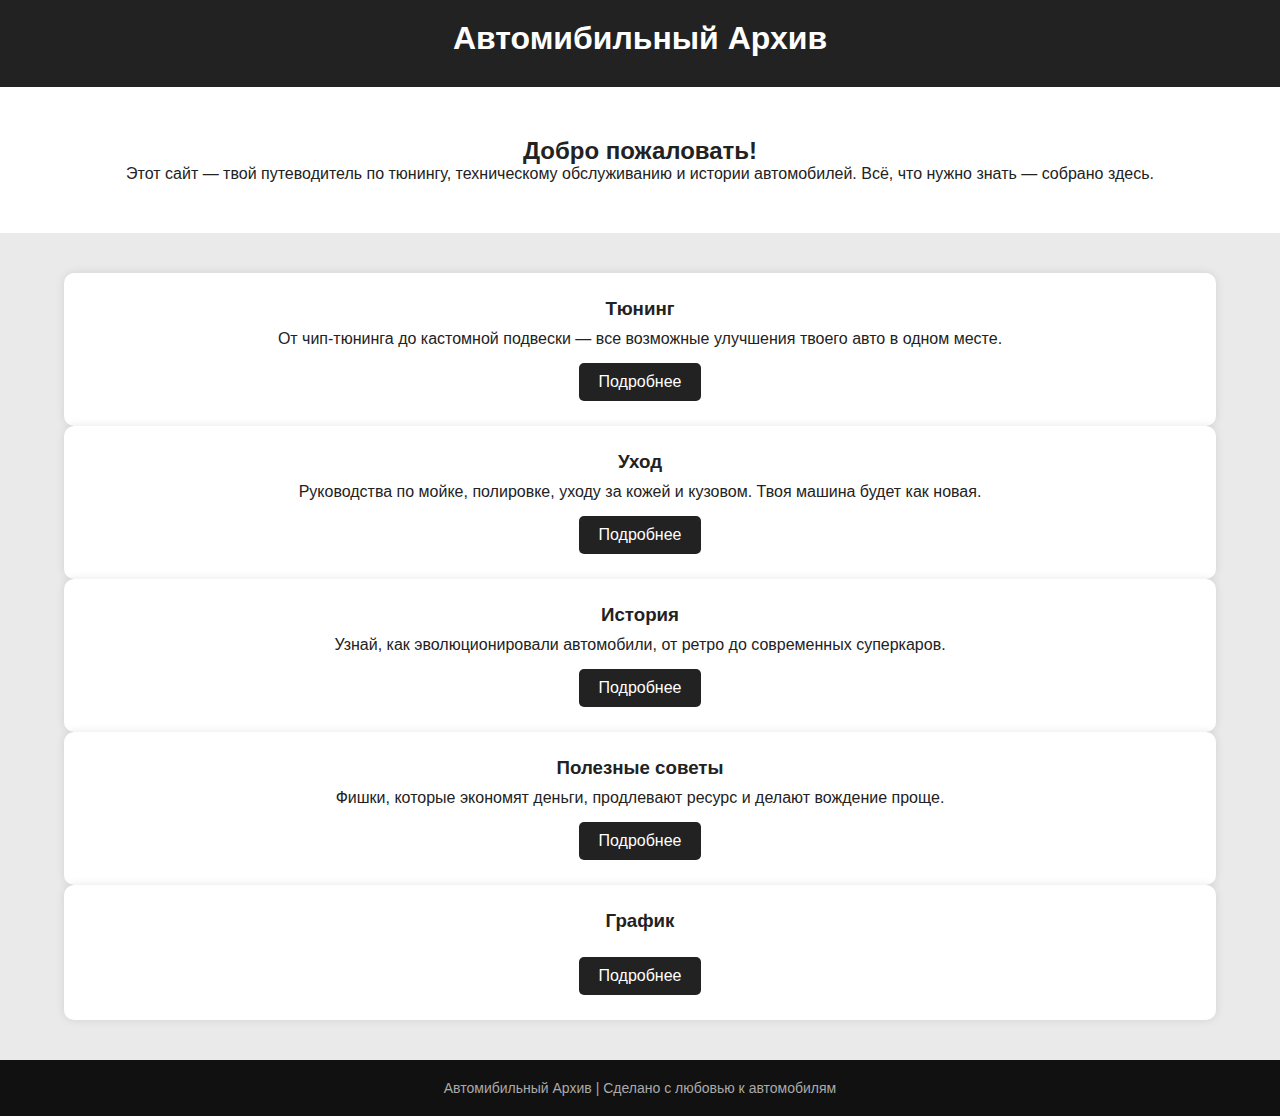
<file: index.html>
<!DOCTYPE html>
<html lang="ru">
<head>
  <meta charset="UTF-8">
  <meta name="viewport" content="width=device-width, initial-scale=1">
  <title>Автомибильный Архив</title>
  <link rel="stylesheet" href="index.CSS">
  <meta name="viewport" content="width=device-width, initial-scale=1.0">
</head>
<body>

<header class="main-header">
  <div class="container">
    <h1>Автомибильный Архив</h1>
  </div>
</header>

<section class="intro">
  <div class="container">
    <h2>Добро пожаловать!</h2>
    <p>Этот сайт — твой путеводитель по тюнингу, техническому обслуживанию и истории автомобилей. Всё, что нужно знать — собрано здесь.</p>
  </div>
</section>

<section class="features">
  <div class="container">

    <div class="feature-card">
      <h3>Тюнинг</h3>
      <p>От чип-тюнинга до кастомной подвески — все возможные улучшения твоего авто в одном месте.</p>
      <a href="tuning.html" class="btn">Подробнее</a>
    </div>

    <div class="feature-card">
      <h3>Уход</h3>
      <p>Руководства по мойке, полировке, уходу за кожей и кузовом. Твоя машина будет как новая.</p>
      <a href="care.html" class="btn">Подробнее</a>
    </div>

    <div class="feature-card">
      <h3>История</h3>
      <p>Узнай, как эволюционировали автомобили, от ретро до современных суперкаров.</p>
      <a href="repair.html" class="btn">Подробнее</a>
    </div>

    <div class="feature-card">
      <h3>Полезные советы</h3>
      <p>Фишки, которые экономят деньги, продлевают ресурс и делают вождение проще.</p>
      <a href="tips.html" class="btn">Подробнее</a>
    </div>
    <div class="feature-card">
      <h3>График</h3>
      <a href="graf.html" class="btn">Подробнее</a>
  </div>
</section>

<footer>
  <div class="container">
    <p>Автомибильный Архив | Сделано с любовью к автомобилям</p>
  </div>
</footer>

</body>
</html>
</file>
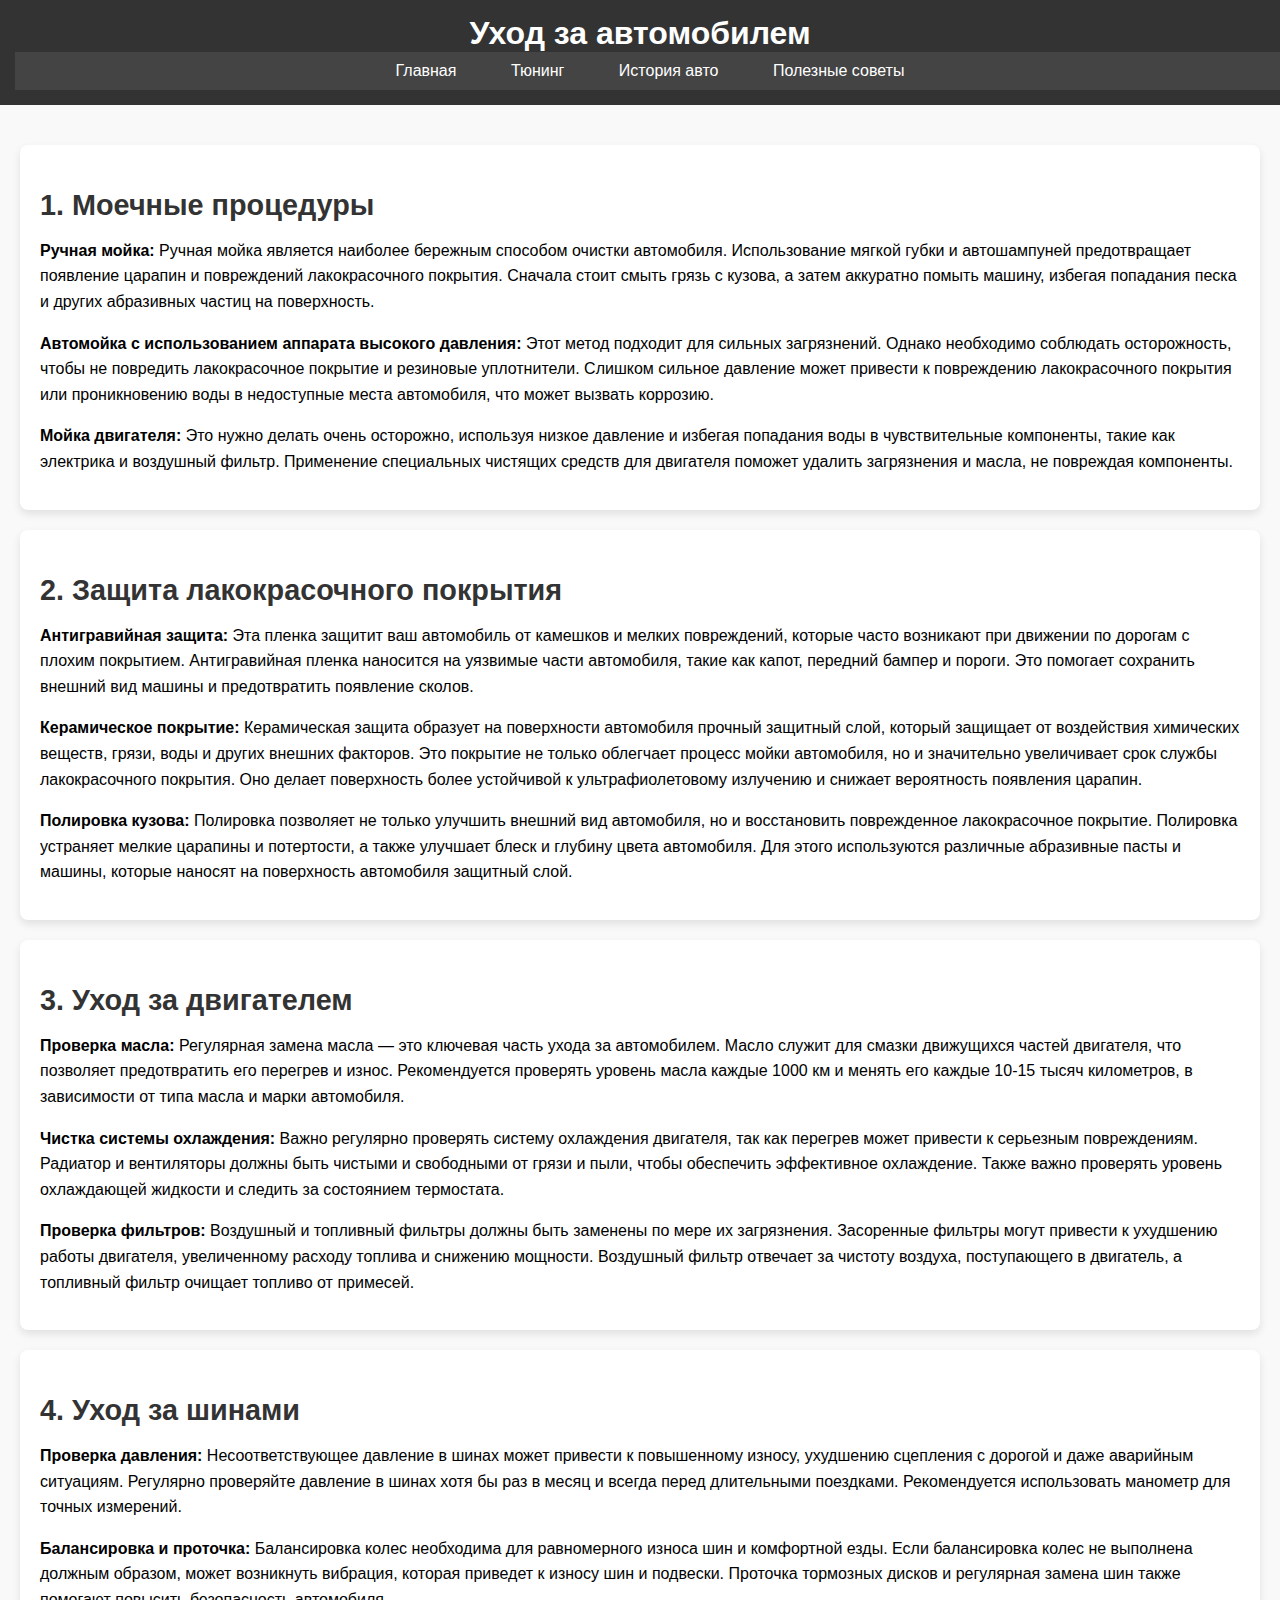
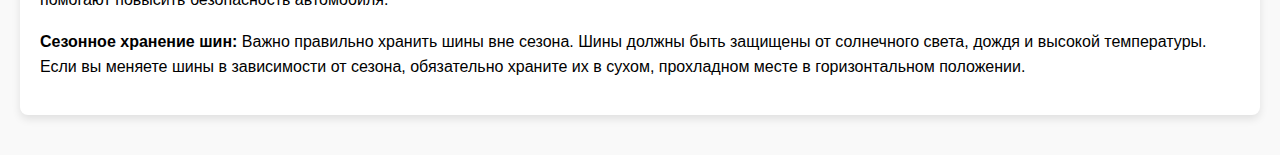
<file: care.html>
<!DOCTYPE html>
<html lang="ru">
<head>
  <meta charset="UTF-8">
  <meta name="viewport" content="width=device-width, initial-scale=1.0">
  <title>Уход за автомобилем</title>
  <link rel="stylesheet" href="care.CSS">
  <script defer src="care.js"></script>
</head>
<body>

<header>
  <h1>Уход за автомобилем</h1>
  <nav class="navbar">
    <a href="index.html">Главная</a>
    <a href="tuning.html">Тюнинг</a>
    <a href="repair.html">История авто</a>
    <a href="tips.html">Полезные советы</a>
  </nav>
</header>

<main>
  <section id="cleaning">
    <h2>1. Моечные процедуры</h2>
    <p><strong>Ручная мойка:</strong> Ручная мойка является наиболее бережным способом очистки автомобиля. Использование мягкой губки и автошампуней предотвращает появление царапин и повреждений лакокрасочного покрытия. Сначала стоит смыть грязь с кузова, а затем аккуратно помыть машину, избегая попадания песка и других абразивных частиц на поверхность.</p>
    <p><strong>Автомойка с использованием аппарата высокого давления:</strong> Этот метод подходит для сильных загрязнений. Однако необходимо соблюдать осторожность, чтобы не повредить лакокрасочное покрытие и резиновые уплотнители. Слишком сильное давление может привести к повреждению лакокрасочного покрытия или проникновению воды в недоступные места автомобиля, что может вызвать коррозию.</p>
    <p><strong>Мойка двигателя:</strong> Это нужно делать очень осторожно, используя низкое давление и избегая попадания воды в чувствительные компоненты, такие как электрика и воздушный фильтр. Применение специальных чистящих средств для двигателя поможет удалить загрязнения и масла, не повреждая компоненты.</p>
  </section>

  <section id="paint-protection">
    <h2>2. Защита лакокрасочного покрытия</h2>
    <p><strong>Антигравийная защита:</strong> Эта пленка защитит ваш автомобиль от камешков и мелких повреждений, которые часто возникают при движении по дорогам с плохим покрытием. Антигравийная пленка наносится на уязвимые части автомобиля, такие как капот, передний бампер и пороги. Это помогает сохранить внешний вид машины и предотвратить появление сколов.</p>
    <p><strong>Керамическое покрытие:</strong> Керамическая защита образует на поверхности автомобиля прочный защитный слой, который защищает от воздействия химических веществ, грязи, воды и других внешних факторов. Это покрытие не только облегчает процесс мойки автомобиля, но и значительно увеличивает срок службы лакокрасочного покрытия. Оно делает поверхность более устойчивой к ультрафиолетовому излучению и снижает вероятность появления царапин.</p>
    <p><strong>Полировка кузова:</strong> Полировка позволяет не только улучшить внешний вид автомобиля, но и восстановить поврежденное лакокрасочное покрытие. Полировка устраняет мелкие царапины и потертости, а также улучшает блеск и глубину цвета автомобиля. Для этого используются различные абразивные пасты и машины, которые наносят на поверхность автомобиля защитный слой.</p>
  </section>

  <section id="engine-care">
    <h2>3. Уход за двигателем</h2>
    <p><strong>Проверка масла:</strong> Регулярная замена масла — это ключевая часть ухода за автомобилем. Масло служит для смазки движущихся частей двигателя, что позволяет предотвратить его перегрев и износ. Рекомендуется проверять уровень масла каждые 1000 км и менять его каждые 10-15 тысяч километров, в зависимости от типа масла и марки автомобиля.</p>
    <p><strong>Чистка системы охлаждения:</strong> Важно регулярно проверять систему охлаждения двигателя, так как перегрев может привести к серьезным повреждениям. Радиатор и вентиляторы должны быть чистыми и свободными от грязи и пыли, чтобы обеспечить эффективное охлаждение. Также важно проверять уровень охлаждающей жидкости и следить за состоянием термостата.</p>
    <p><strong>Проверка фильтров:</strong> Воздушный и топливный фильтры должны быть заменены по мере их загрязнения. Засоренные фильтры могут привести к ухудшению работы двигателя, увеличенному расходу топлива и снижению мощности. Воздушный фильтр отвечает за чистоту воздуха, поступающего в двигатель, а топливный фильтр очищает топливо от примесей.</p>
  </section>

  <section id="tire-care">
    <h2>4. Уход за шинами</h2>
    <p><strong>Проверка давления:</strong> Несоответствующее давление в шинах может привести к повышенному износу, ухудшению сцепления с дорогой и даже аварийным ситуациям. Регулярно проверяйте давление в шинах хотя бы раз в месяц и всегда перед длительными поездками. Рекомендуется использовать манометр для точных измерений.</p>
    <p><strong>Балансировка и проточка:</strong> Балансировка колес необходима для равномерного износа шин и комфортной езды. Если балансировка колес не выполнена должным образом, может возникнуть вибрация, которая приведет к износу шин и подвески. Проточка тормозных дисков и регулярная замена шин также помогают повысить безопасность автомобиля.</p>
    <p><strong>Сезонное хранение шин:</strong> Важно правильно хранить шины вне сезона. Шины должны быть защищены от солнечного света, дождя и высокой температуры. Если вы меняете шины в зависимости от сезона, обязательно храните их в сухом, прохладном месте в горизонтальном положении.</p>
  </section>
</main>


</body>
</html>
</file>
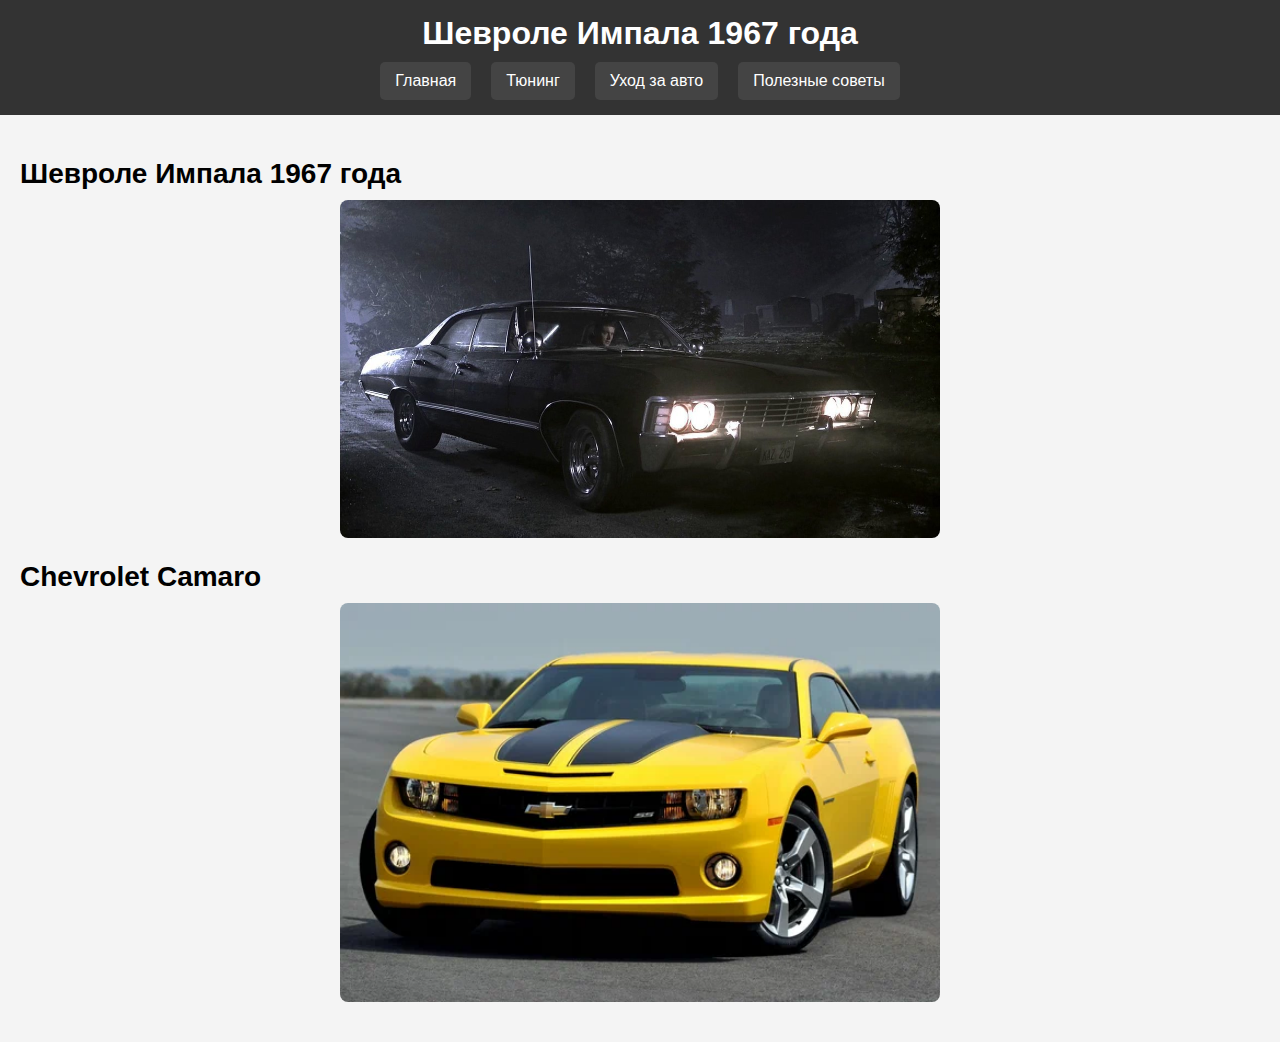
<file: repair.html>
<!DOCTYPE html>
<html lang="ru">
<head>
  <meta charset="UTF-8">
  <meta name="viewport" content="width=device-width, initial-scale=1.0">
  <title>История Авто</title>
  <link rel="stylesheet" href="repair.CSS">
  <script defer src="repair.js"></script>
</head>
<body>

<header>
  <h1>Шевроле Импала 1967 года</h1>
  <nav class="navbar">
    <a href="index.html">Главная</a>
    <a href="tuning.html">Тюнинг</a>
    <a href="care.html">Уход за авто</a>
    <a href="tips.html">Полезные советы</a>
  </nav>
</header>

<main>
  <section id="vehicle-history">
    <h2>Шевроле Импала 1967 года</h2>
    <img src="images/16.png" alt="Шевроле Импала 1967" class="vehicle-image" onclick="toggleVehicleInfo('impala')">
    <div id="impala-description" class="hidden">
      <section id="intro">
        <h2>Общие сведения</h2>
        <p>Шевроле Импала 1967 года выпуска была частью седьмого поколения автомобилей Impala, которое производилось с 1965 по 1970 год. Этот автомобиль был одним из самых популярных в своем классе и одним из самых продаваемых в Америке. В 1967 году Impala была обновлена, чтобы предоставить покупателям более современный, спортивный и роскошный автомобиль.</p>
      </section>

      <section id="design">
        <h2>Дизайн и особенности</h2>
        <p><strong>Дизайн кузова:</strong> Шевроле Импала 1967 года была оснащена длинным, элегантным кузовом с острыми, прямыми линиями, что стало важным дизайнерским решением для той эпохи. Импала этого года имела более агрессивную и спортивную внешность по сравнению с предыдущими моделями, с большими фарами и обновленной решеткой радиатора.</p>
        <ul>
          <li>Обновленный передний и задний бампер</li>
          <li>Стильные большие фары, придающие автомобилю более динамичный вид</li>
          <li>Обновленная решетка радиатора с более крупными горизонтальными элементами</li>
          <li>Прочные кузовные панели с изысканными линиями</li>
        </ul>
      </section>

      <section id="interior">
        <h2>Интерьер</h2>
        <p>Интерьер Шевроле Импала 1967 года также был обновлен, что делало его более комфортным и удобным для водителя и пассажиров. Кожа, ткань и другие материалы в отделке сидений были высокого качества, что обеспечивало максимальный комфорт. Также была установлена новая приборная панель с улучшенной эргономикой, а в качестве дополнительного оснащения предлагались современные системы аудио.</p>
      </section>

      <section id="specs">
        <h2>Технические характеристики</h2>
        <p>Шевроле Импала 1967 года предлагалась с несколькими вариантами двигателей:</p>
        <ul>
          <li>Стандартный 3.8-литровый V6 двигатель</li>
          <li>Более мощные V8 двигатели объемом 5.4 и 6.7 литра (от 250 до 385 л.с.)</li>
          <li>Трансмиссии: 3- и 4-ступенчатая механическая коробка передач, автоматическая коробка передач Powerglide</li>
        </ul>
      </section>

      <section id="cultural-impact">
        <h2>Популярность и культурное значение</h2>
        <p><strong>Шевроле Импала 1967 года в сериале «Сверхъестественное»:</strong> Эта модель автомобиля приобрела мировую известность благодаря сериалу «Сверхъестественное» (Supernatural). В сериале она стала культовой машиной, принадлежащей братьям Винчестерам. Импала использовалась как транспортное средство для борьбы с демонами, монстрами и различными сверхъестественными существами. Для персонажей сериала эта машина стала не только средством передвижения, но и символом их борьбы и жертвенности.</p>
        <p>Автомобиль стал не просто частью шоу, а его настоящей звездой. Импала стала символом для поклонников сериала, и многие фанаты начали коллекционировать модели этого автомобиля, а также воссоздавать его внешний вид, как в сериале.</p>
      </section>

      <section id="production">
        <h2>Производственные данные</h2>
        <p>В 1967 году было продано около 800,000 автомобилей Шевроле Импала, что сделало ее одним из самых продаваемых автомобилей в Америке. В этот период Impala была доступна в разных вариантах кузова, включая седан, купе и универсал.</p>
      </section>

      <section id="conclusion">
        <h2>Заключение</h2>
        <p>Шевроле Импала 1967 года остается иконой американского автопрома. С её мощными двигателями, отличным дизайном и комфортом она продолжает привлекать внимание коллекционеров и автолюбителей. Этот автомобиль стал символом своей эпохи и одним из самых знаковых представителей 60-х годов.</p>
      </section>
    </div>
  </section>

  <section id="vehicle-history">
    <h2>Chevrolet Camaro</h2>
    <img src="images/17.png" alt="Chevrolet Camaro" class="vehicle-image" onclick="toggleVehicleInfo('camaro')">
    <div id="camaro-description" class="hidden">
      <section id="intro">
        <h2>Общие сведения</h2>
        <p><strong>Chevrolet Camaro</strong> — это спортивный автомобиль, производимый компанией Chevrolet с 1967 года. Camaro был создан как конкурент популярного Ford Mustang. В разных поколениях Camaro сочетает агрессивный внешний вид и высокие характеристики, что сделало его одним из самых узнаваемых автомобилей в мире. Модель также известна своим использованием в различных фильмах и телевизионных шоу, включая франшизу "Трансформеры", где она была превращена в Бамблби.</p>
      </section>

      <section id="design">
        <h2>Дизайн и особенности</h2>
        <p><strong>Дизайн кузова:</strong> Camaro всегда привлекал внимание своим динамичным и агрессивным дизайном. С самого первого поколения автомобиль был оснащен спортивными чертами, такими как широкая решетка радиатора, мускулистые формы и аэродинамические линии, подчеркивающие его высокую производительность. В последних моделях сохраняются традиции, но дизайн был усовершенствован для еще большей привлекательности.</p>
        <ul>
          <li>Широкая и агрессивная решетка радиатора</li>
          <li>Спортивные линии кузова с акцентом на аэродинамику</li>
          <li>Мощные бамперы и светодиодные фары</li>
          <li>Улучшенные кузовные панели с современными элементами</li>
        </ul>
      </section>

      <section id="interior">
        <h2>Интерьер</h2>
        <p>Интерьер Camaro всегда был ориентирован на комфорт и удовольствие от вождения. В более поздних моделях используются премиальные материалы отделки, а также новейшие мультимедийные системы. Приборная панель и органы управления были усовершенствованы для более удобного доступа водителя к важнейшим функциям автомобиля.</p>
      </section>

      <section id="specs">
        <h2>Технические характеристики</h2>
        <p>Chevrolet Camaro предлагается с несколькими вариантами двигателей, которые обеспечивают отличную производительность:</p>
        <ul>
          <li>3.6-литровый V6 двигатель (275 л.с.) для базовых моделей</li>
          <li>6.2-литровый V8 двигатель (455 л.с.) для версии SS</li>
          <li>Supercharged 6.2-литровый V8 (650 л.с.) для модели ZL1</li>
          <li>Трансмиссии: 6-ступенчатая механическая коробка передач и 8-ступенчатая автоматическая трансмиссия</li>
        </ul>
      </section>

      <section id="cultural-impact">
        <h2>Популярность и культурное значение</h2>
        <p><strong>Chevrolet Camaro в кино:</strong> Camaro, особенно модели из фильма *Трансформеры*, приобрел культовый статус. В частности, модель 1967 года использовалась в фильме как автомобиль Бамблби, который является одним из главных персонажей франшизы. Этот автомобиль стал символом силы и верности, что сделало его любимым у поклонников фильмов и автолюбителей.</p>
        <p>Также Camaro часто появляется в других фильмах и телешоу, а благодаря своему статусу и мощным характеристикам, он стал одним из самых популярных автомобилей среди молодежной аудитории.</p>
      </section>

      <section id="production">
        <h2>Производственные данные</h2>
        <p>Выпуск первого Chevrolet Camaro начался в 1966 году, а продажи стартовали в 1967 году. С тех пор Camaro прошел через несколько поколений, каждая из которых привнесла что-то новое. В 2016 году был выпущен обновленный Camaro, который продолжил традиции бренда, предлагая сочетание мощности, дизайна и комфорта.</p>
      </section>

      <section id="conclusion">
        <h2>Заключение</h2>
        <p>Chevrolet Camaro является настоящей иконой среди спортивных автомобилей. С его агрессивным дизайном и впечатляющими техническими характеристиками, он продолжает вдохновлять автолюбителей по всему миру.</p>
      </section>
    </div>
  </section>
</main>

</body>
</html>
</file>
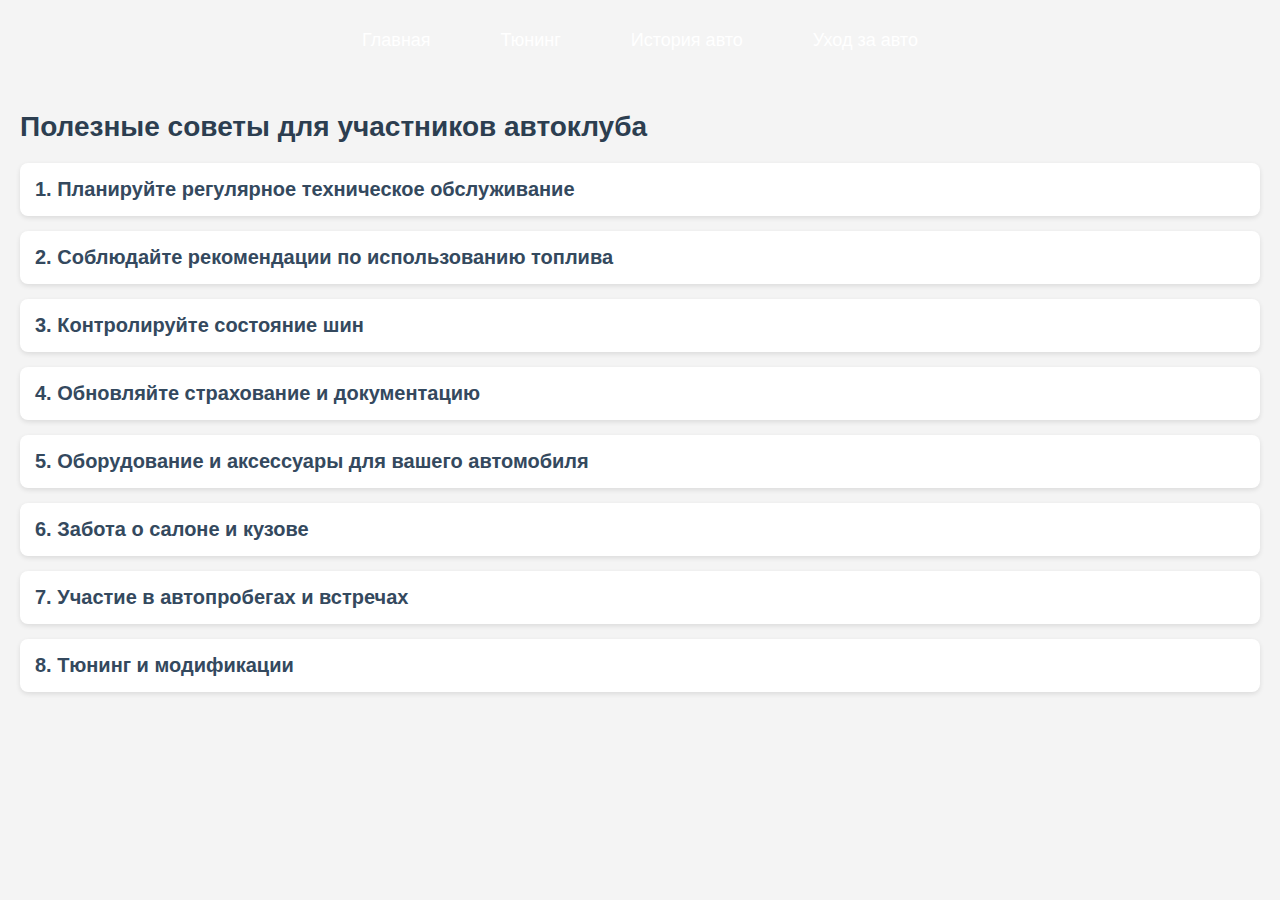
<file: tips.html>
<!DOCTYPE html>
<html lang="en">
<head>
    <meta charset="UTF-8">
    <meta name="viewport" content="width=device-width, initial-scale=1.0">
    <title>Полезные советы</title>
    <link rel="stylesheet" href="tips.css">
</head>
<body>
    <script defer src="tips.js"></script>
    <nav class="navbar">
        <a href="index.html">Главная</a>
        <a href="tuning.html">Тюнинг</a>
        <a href="repair.html">История авто</a>
        <a href="care.html">Уход за авто</a>
      </nav>
    <main>
        <section class="tips-section">
          <h2 class="section-title">Полезные советы для участников автоклуба</h2>
          <div class="tip" onclick="toggleDetail('tip1')">
            <h3 class="tip-title">1. Планируйте регулярное техническое обслуживание</h3>
            <p id="tip1" class="tip-detail">Регулярные осмотры и сервисное обслуживание автомобиля — ключ к долгому сроку службы. Проверка состояния двигателя, тормозной системы, подвески и других важных элементов обеспечит безопасность на дороге и предотвратит серьезные поломки.</p>
          </div>
          <div class="tip" onclick="toggleDetail('tip2')">
            <h3 class="tip-title">2. Соблюдайте рекомендации по использованию топлива</h3>
            <p id="tip2" class="tip-detail">Для каждого автомобиля существует свой тип и марка топлива, которая оптимальна для его работы. Использование некачественного топлива может привести к повреждениям двигателя, поэтому всегда обращайте внимание на марку топлива и его качество.</p>
          </div>
          <div class="tip" onclick="toggleDetail('tip3')">
            <h3 class="tip-title">3. Контролируйте состояние шин</h3>
            <p id="tip3" class="tip-detail">Шины — это единственный контакт автомобиля с дорогой. Регулярно проверяйте их давление и состояние. Это не только влияет на безопасность, но и помогает сэкономить на расходах топлива, так как правильно накачанные шины обеспечивают лучшую проходимость и меньший расход энергии.</p>
          </div>
          <div class="tip" onclick="toggleDetail('tip4')">
            <h3 class="tip-title">4. Обновляйте страхование и документацию</h3>
            <p id="tip4" class="tip-detail">Чтобы избежать неприятных ситуаций, всегда следите за актуальностью страховки и других важных документов. Периодическая проверка поможет вам избежать штрафов или проблем в случае аварии.</p>
          </div>
          <div class="tip" onclick="toggleDetail('tip5')">
            <h3 class="tip-title">5. Оборудование и аксессуары для вашего автомобиля</h3>
            <p id="tip5" class="tip-detail">Разнообразные аксессуары могут значительно повысить комфорт и безопасность. Например, качественная система освещения для ночных поездок, камера заднего вида, а также дополнительные устройства для улучшения управления и навигации могут стать полезными дополнениями для автомобиля.</p>
          </div>
          <div class="tip" onclick="toggleDetail('tip6')">
            <h3 class="tip-title">6. Забота о салоне и кузове</h3>
            <p id="tip6" class="tip-detail">Регулярная мойка, обработка кузова воском и чистка салона поможет сохранить автомобиль в отличном состоянии. Это также предотвратит повреждения от загрязнений и воздействия внешней среды, таких как соль на дорогах зимой или пыль летом.</p>
          </div>
          <div class="tip" onclick="toggleDetail('tip7')">
            <h3 class="tip-title">7. Участие в автопробегах и встречах</h3>
            <p id="tip7" class="tip-detail">Участие в мероприятиях автоклубов — это отличный способ завести новые знакомства, поделиться опытом и улучшить навыки вождения. Многие клубы организуют специальные выезды на трассы или в горы, где участники могут улучшить свои навыки и узнать что-то новое.</p>
          </div>
          <div class="tip" onclick="toggleDetail('tip8')">
            <h3 class="tip-title">8. Тюнинг и модификации</h3>
            <p id="tip8" class="tip-detail">Тюнинг — это не только способ улучшить внешний вид автомобиля, но и повысить его производительность. Однако важно помнить, что не все модификации могут быть безопасными, и стоит консультироваться с профессионалами, прежде чем проводить серьезные изменения в конструкции автомобиля.</p>
          </div>
        </section>
      </main>
</body>
</html>
</file>
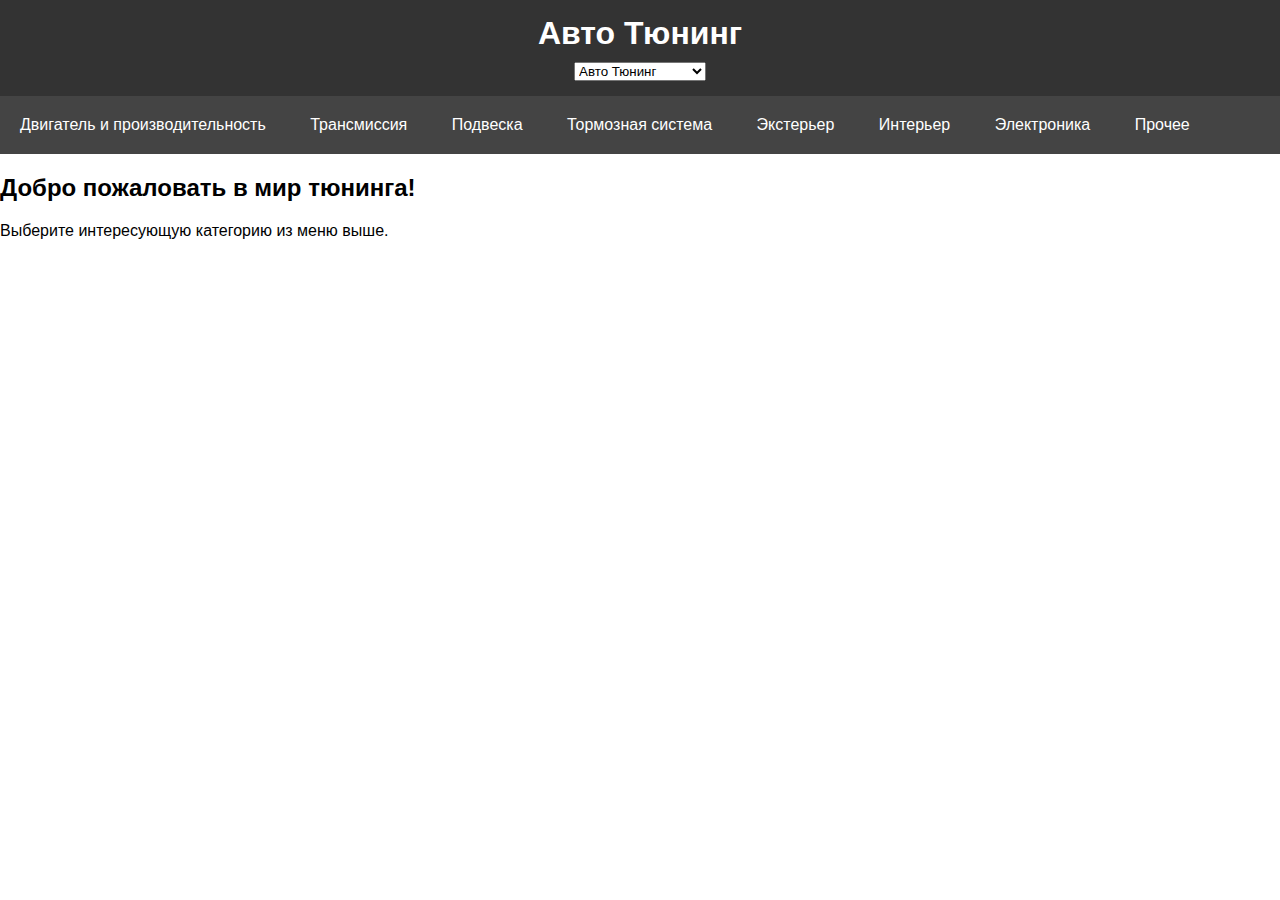
<file: tuning.html>
<!DOCTYPE html>
<html lang="ru">
<head>
  <meta charset="UTF-8">
  <meta name="viewport" content="width=device-width, initial-scale=1.0">
  <title>Авто Тюнинг</title>
  <link rel="stylesheet" href="tuning.css">
  <script defer src="tuning.js"></script>
</head>
<body>

<header>
  <h1>Авто Тюнинг</h1>
  <div class="page-select">
    <select id="pageSelect">
      <option value="tuning">Авто Тюнинг</option>
      <option value="index">Главная</option>
      <option value="repair">История Авто</option>
      <option value="care">Уход за авто</option>
      <option value="all">Полезные советы</option>
    </select>
  </div>
</header>

<nav>
  <div class="menu-item">Двигатель и производительность
    <div class="submenu">
      <ul>
        <li data-id="turbo">Турбонаддув / компрессор</li>
        <li data-id="intercooler">Интеркулер</li>
        <li data-id="chip">Чип-тюнинг (перепрошивка ЭБУ)</li>
      </ul>
    </div>
  </div>

  <div class="menu-item">Трансмиссия
    <div class="submenu">
      <ul>
        <li data-id="gear">Укороченная главная пара</li>
        <li data-id="clutch">Спортивное сцепление</li>
        <li data-id="lsd">Дифференциал повышенного трения (LSD)</li>
      </ul>
    </div>
  </div>

  <div class="menu-item">Подвеска
    <div class="submenu">
      <ul>
        <li data-id="shocks">Спортивные амортизаторы</li>
        <li data-id="springs">Заниженные или регулируемые пружины</li>
        <li data-id="airride">Пневмоподвеска</li>
      </ul>
    </div>
  </div>

  <div class="menu-item">Тормозная система
    <div class="submenu">
      <ul>
        <li data-id="brakes">Спортивные тормозные диски и колодки</li>
        <li data-id="calipers">Установка 4- или 6-поршневых суппортов</li>
        <li data-id="disks">Перфорированные или вентилируемые диски</li>
      </ul>
    </div>
  </div>

  <div class="menu-item">Экстерьер
    <div class="submenu">
      <ul>
        <li data-id="bodykit">Аэродинамический обвес</li>
        <li data-id="spoiler">Спойлер / антикрыло</li>
        <li data-id="arches">Расширители арок</li>
      </ul>
    </div>
  </div>

  <div class="menu-item">Интерьер
    <div class="submenu">
      <ul>
        <li data-id="seats">Спортивные сиденья (ковши)</li>
        <li data-id="belts">Ремни безопасности 4-6 точек</li>
        <li data-id="wheel">Новый руль (MOMO, Nardi и пр.)</li>
      </ul>
    </div>
  </div>

  <div class="menu-item">Электроника
    <div class="submenu">
      <ul>
        <li data-id="alarm">Установка сигнализации</li>
        <li data-id="immobilizer">Иммобилайзер</li>
        <li data-id="security">Противоугонные системы</li>
      </ul>
    </div>
  </div>

  <div class="menu-item">Прочее
    <div class="submenu">
      <ul>
        <li data-id="remote">Установка гидравлического ручника (для дрифта)</li>
        <li data-id="handbrake">Замена выхлопной системы («прямотоком»)</li>
        <li data-id="exhaust">Защита картера</li>
      </ul>
    </div>
  </div>
</nav>

<main>
  <section id="intro">
    <h2>Добро пожаловать в мир тюнинга!</h2>
    <p>Выберите интересующую категорию из меню выше.</p>
  </section>
  <section id="tuning-info" class="hidden"></section>
</main>



</body>
</html>
</file>
<file: index.CSS>
* {
    margin: 0;
    padding: 0;
    box-sizing: border-box;
  }
  
  body {
    font-family: 'Segoe UI', sans-serif;
    background-color: #f3f3f3;
    color: #222;
  }
  
  .container {
    width: 90%;
    max-width: 1200px;
    margin: auto;
  }
  
  .main-header {
    background-color: #222;
    color: #fff;
    padding: 20px 0;
    text-align: center;
  }
  
  .main-header h1 {
    margin-bottom: 10px;
  }
  
  nav ul {
    list-style: none;
    display: flex;
    justify-content: center;
    gap: 30px;
    flex-wrap: wrap;
  }
  
  nav a {
    color: #fff;
    text-decoration: none;
    font-weight: bold;
    transition: color 0.3s;
  }
  
  nav a:hover {
    color: #ffcc00;
  }
  
  .intro {
    background-color: #fff;
    padding: 50px 0;
    text-align: center;
  }
  
  .features {
    padding: 40px 0;
    background-color: #eaeaea;
    display: flex;
    flex-wrap: wrap;
    justify-content: space-between;
    gap: 20px;
  }
  
  .feature-card {
    background: #fff;
    border-radius: 10px;
    padding: 25px;
    flex: 1 1 calc(50% - 20px);
    box-shadow: 0 0 10px rgba(0,0,0,0.1);
    text-align: center;
  }
  
  .feature-card h3 {
    margin-bottom: 10px;
  }
  
  .btn {
    display: inline-block;
    margin-top: 15px;
    padding: 10px 20px;
    background-color: #222;
    color: #fff;
    text-decoration: none;
    border-radius: 5px;
    transition: background-color 0.3s;
  }
  
  .btn:hover {
    background-color: #ffcc00;
    color: #000;
  }
  
  footer {
    background-color: #111;
    color: #aaa;
    padding: 20px 0;
    text-align: center;
    font-size: 14px;
  }
</file>
<file: care.CSS>
body {
  font-family: Arial, sans-serif;
  margin: 0;
  padding: 0;
  background-color: #f9f9f9;
}

header {
  background-color: #333;
  color: #fff;
  padding: 15px;
  text-align: center;
}

header h1 {
  margin: 0;
  font-size: 2rem;
}

nav {
  background-color: #444;
  width: 100%;
  padding: 10px;
  position: sticky;
  top: 0;
  z-index: 1000;
  text-align: center;
}

nav a {
  color: #fff;
  text-decoration: none;
  padding: 10px;
  margin: 0 15px;
  font-size: 1rem;
  border-radius: 5px;
  transition: background-color 0.3s ease;
}

nav a:hover {
  background-color: #ff5722;
}

main {
  padding: 20px;
}

section {
  background-color: #fff;
  padding: 20px;
  margin: 20px 0;
  border-radius: 8px;
  box-shadow: 0 4px 8px rgba(0, 0, 0, 0.1);
}

section h2 {
  font-size: 1.8rem;
  margin-bottom: 10px;
}

section p {
  font-size: 1rem;
  line-height: 1.6;
  margin-bottom: 15px;
}

section a {
  color: #007BFF;
  text-decoration: none;
  font-weight: bold;
}

section a:hover {
  text-decoration: underline;
  color: #0056b3;
}

#cleaning, #paint-protection, #engine-care, #tire-care {
  background-color: #fff;
  padding: 20px;
  border-radius: 8px;
  box-shadow: 0 4px 8px rgba(0, 0, 0, 0.1);
}

#cleaning h2, #paint-protection h2, #engine-care h2, #tire-care h2 {
  color: #333;
}

.flex-container {
  display: flex;
  gap: 20px;
  align-items: flex-start;
}

.text-block {
  flex: 1;
}

.image-block {
  flex: 0 0 300px;
}

.turbo-image {
  width: 100%;
  height: auto;
  border-radius: 8px;
}

.hidden {
  display: none;
}
</file>
<file: repair.CSS>
body {
    font-family: Arial, sans-serif;
    margin: 0;
    padding: 0;
}

header {
    background-color: #333;
    color: #fff;
    padding: 15px;
    text-align: center;
}

header h1 {
    margin: 0;
}

nav {
    display: flex;
    justify-content: center;
    gap: 20px;
    margin-top: 10px;
}

nav a {
    color: white;
    text-decoration: none;
    padding: 10px 15px;
    background-color: #444;
    border-radius: 5px;
    transition: background-color 0.3s;
}

nav a:hover {
    background-color: #666;
}

main {
    padding: 20px;
    background-color: #f4f4f4;
}

#vehicle-history h2 {
    font-size: 28px;
    margin-bottom: 10px;
}

.vehicle-image {
    display: block;
    margin: 0 auto;
    width: 100%;
    max-width: 600px;
    height: auto;
    border-radius: 8px;
    cursor: pointer;
    transition: transform 0.3s;
    margin-bottom: 20px;
}

.vehicle-image:hover {
    transform: scale(1.05);
}

#vehicle-description {
    display: none;
    position: relative;
    padding-top: 20px; 
    background-color: white;
    border-radius: 8px;
    box-shadow: 0 0 10px rgba(0, 0, 0, 0.1);
}

.hidden {
    display: none;
}

footer {
    background-color: #333;
    color: white;
    padding: 10px;
    text-align: center;
}

section {
    margin-top: 20px;
}

h2 {
    font-size: 24px;
    margin-bottom: 10px;
}

p {
    line-height: 1.6;
}

ul {
    margin: 0;
    padding: 0;
}
</file>
<file: tips.css>
* {
    margin: 0;
    padding: 0;
    box-sizing: border-box;
  }
  
  body {
    font-family: Arial, sans-serif;
    background-color: #f4f4f4;
    color: #333;
  }
  
  header {
    background-color: #2c3e50;
    color: white;
    padding: 20px;
    text-align: center;
  }
  
  h1 {
    font-size: 36px;
  }
  
  nav.navbar {
    display: flex;
    justify-content: center;
    margin-top: 20px;
  }
  
  nav.navbar a {
    text-decoration: none;
    color: white;
    padding: 10px 20px;
    font-size: 18px;
    margin: 0 15px;
    border-radius: 5px;
    transition: background-color 0.3s ease;
  }
  
  nav.navbar a:hover {
    background-color: #34495e;
  }
  
  main {
    padding: 20px;
  }
  
  .tips-section {
    margin-top: 30px;
  }
  
  .section-title {
    font-size: 28px;
    color: #2c3e50;
    margin-bottom: 20px;
  }
  
  .tip {
    background-color: #fff;
    margin-bottom: 15px;
    padding: 15px;
    border-radius: 8px;
    box-shadow: 0 2px 5px rgba(0, 0, 0, 0.1);
    cursor: pointer;
    transition: background-color 0.3s ease;
  }
  
  .tip:hover {
    background-color: #ecf0f1;
  }
  
  .tip-title {
    font-size: 20px;
    color: #34495e;
  }
  
  .tip-detail {
    display: none;
    margin-top: 10px;
    line-height: 1.6;
  }
  
  footer {
    background-color: #2c3e50;
    color: white;
    text-align: center;
    padding: 10px;
    position: fixed;
    bottom: 0;
    width: 100%;
  }
</file>
<file: tuning.css>
body {
  font-family: Arial, sans-serif;
  margin: 0;
  padding: 0;
}

header {
  background-color: #333;
  color: #fff;
  padding: 15px;
  text-align: center;
}

header h1 {
  margin: 0;
}

.page-select {
  margin-top: 10px;
}

nav {
  background-color: #444;
  width: 100%;
  padding: 10px;
  position: sticky;
  top: 0;
  z-index: 1000;
}

.menu-item {
  display: inline-block;
  color: #fff;
  padding: 10px;
  cursor: pointer;
  position: relative;
}

.menu-item:hover {
  background-color: #555;
}

.submenu {
  display: none;
  background-color: #666;
  position: absolute;
  top: 100%;
  left: 0;
  padding: 10px 15px; /* Добавлено: внутренние отступы по бокам и сверху/снизу */
  border-radius: 6px;
  width: max-content;
  min-width: 250px; /* необязательно, но удобно */
  box-shadow: 0 4px 8px rgba(0, 0, 0, 0.3);
}

.menu-item:hover .submenu {
  display: block;
}

.submenu ul {
  list-style-type: none;
  margin: 0;
  padding: 0;
}

.submenu li {
  padding: 6px 0;
  color: white;
  white-space: nowrap; /* не переносить текст */
}

.menu-item + .menu-item {
  margin-left: 20px;
}

.hidden {
  display: none;
}

#tuning-info {
  padding: 20px;
  background-color: #f4f4f4;
  margin: 20px;
  border-radius: 10px;
  box-shadow: 0 0 10px rgba(0,0,0,0.1);
}

.flex-container {
  display: flex;
  gap: 20px;
  align-items: flex-start;
}

.text-block {
  flex: 1;
}

.image-block {
  flex: 0 0 300px;
}

.turbo-image {
  width: 100%;
  height: auto;
  border-radius: 8px;
}
</file>
